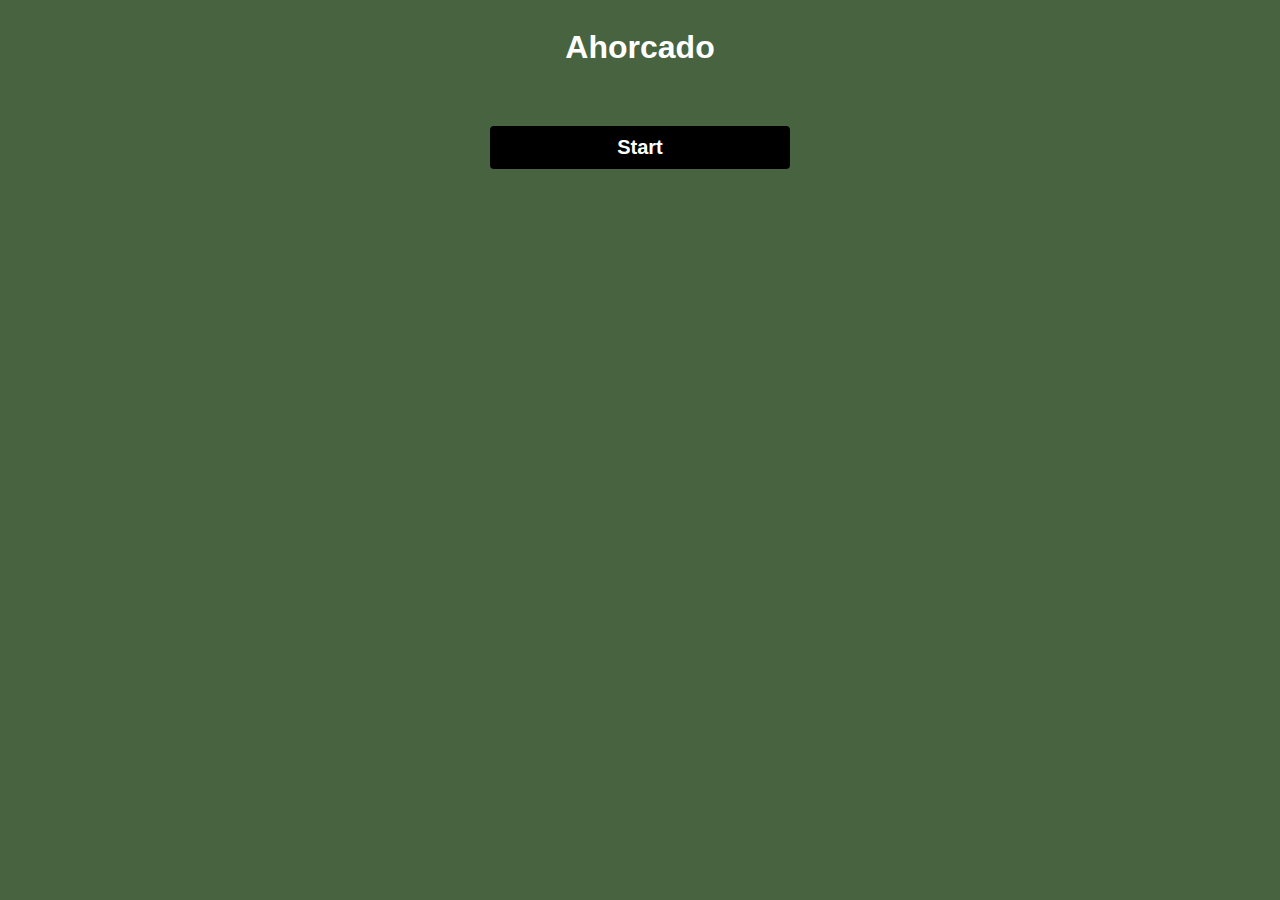
<file: Ahorcado/index.html>
<!DOCTYPE html>
<html lang="en">
<head>
    <meta charset="UTF-8">
    <meta http-equiv="X-UA-Compatible" content="IE=edge">
    <meta name="viewport" content="width=device-width, initial-scale=1.0">
    <title>Ahorcado</title>
    <link href="http://fonts.cdnfonts.com/css/sf-pixelate" rel="stylesheet">
    <link rel="stylesheet" href="styles.css" >
    <script type="text/javascript" src="palabras.js" defer></script>
    <script type="text/javascript" src="script.js" defer></script>
</head>
<body>
    <h1>Ahorcado</h1>
    <div>
        <canvas id="canvas"></canvas>
        <div id="letrasUsadas"></div>
    </div>
    <div id="letrasUsadas"></div>
    <div id="containerPalabra"></div>
    <button id="botonJugar">Start</button>
</body>
</html>
</file>
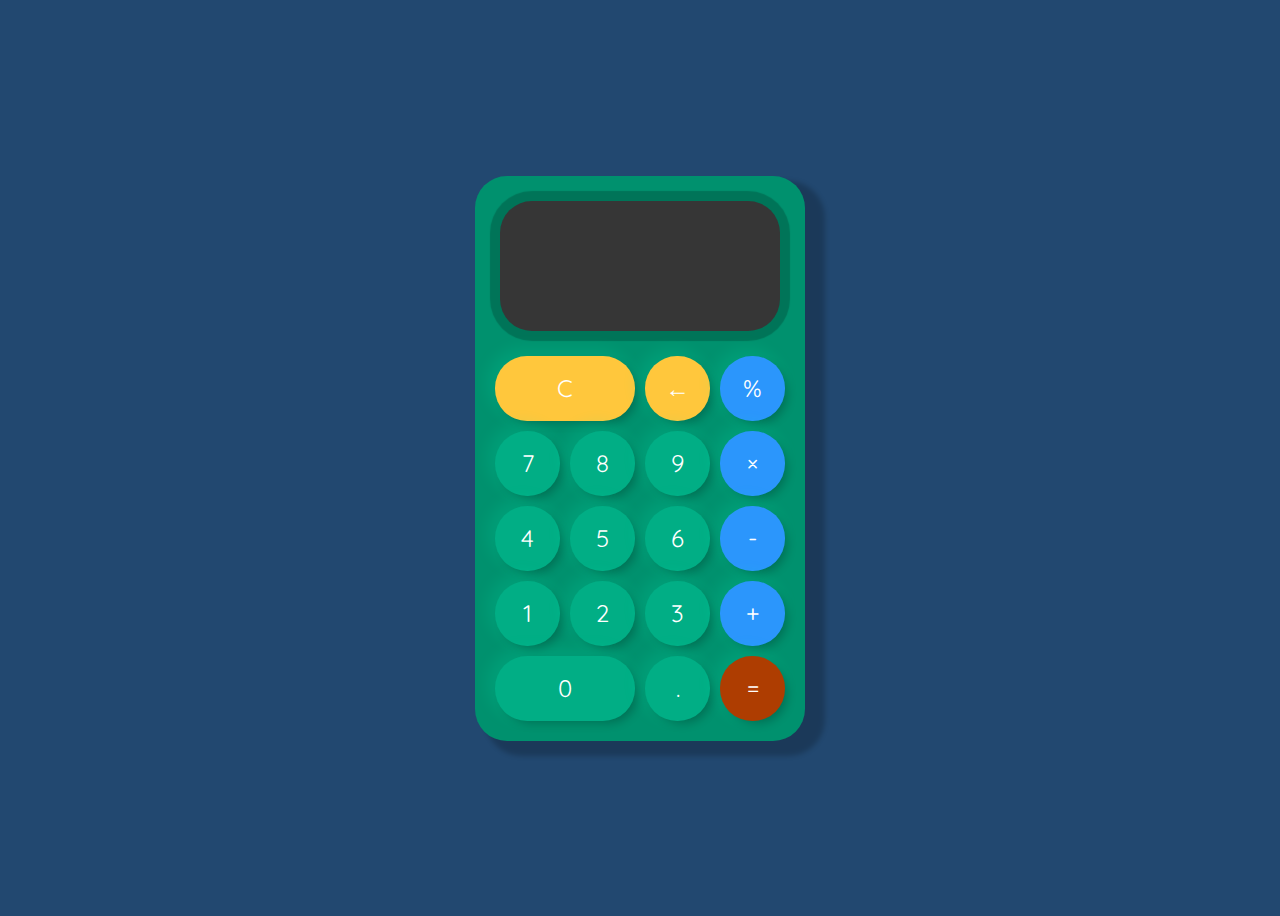
<file: Calculadora/index.html>
<!DOCTYPE html>
<html lang="en">
<head>
    <meta charset="UTF-8">
    <meta name="viewport" content="width=device-width, initial-scale=1.0">
    <title>Calculadora</title>
    <link href="https://fonts.googleapis.com/css2?family=Nova+Square&family=Quicksand:wght@600&family=Raleway:wght@100&family=Red+Hat+Display:wght@300&display=swap" rel="stylesheet">
    <link href="styles.css" rel="stylesheet" />
    <script src="Display.js" type="text/javascript"></script>
    <script src="Calculadora.js" type="text/javascript"></script>
    <script src="script.js" type="text/javascript" defer></script>
</head>
<body>
    <div class="container">
        <div class="calculadora">
            <div class="display">
                <div id="valor-anterior"></div>
                <div id="valor-actual"></div>
            </div>
            <button class="col-2 amarillo" onclick="display.borrarTodo()">C</button>
            <button onclick="display.borrar()" class="amarillo">&larr;</button>
            <button class="operador celeste" value="dividir">%</button>
            <button class="numero">7</button>
            <button class="numero">8</button>
            <button class="numero">9</button>
            <button class="operador celeste" value="multiplicar">×</button>
            <button class="numero">4</button>
            <button class="numero">5</button>
            <button class="numero">6</button>
            <button class="operador celeste" value="restar">-</button>
            <button class="numero">1</button>
            <button class="numero">2</button>
            <button class="numero">3</button>
            <button class="operador celeste" value="sumar">+</button>
            <button class="numero col-2">0</button>
            <button class="numero">.</button>
            <button class="operador rojo" value="igual">=</button>
        </div>
    </div>
</body>
</html>
</file>
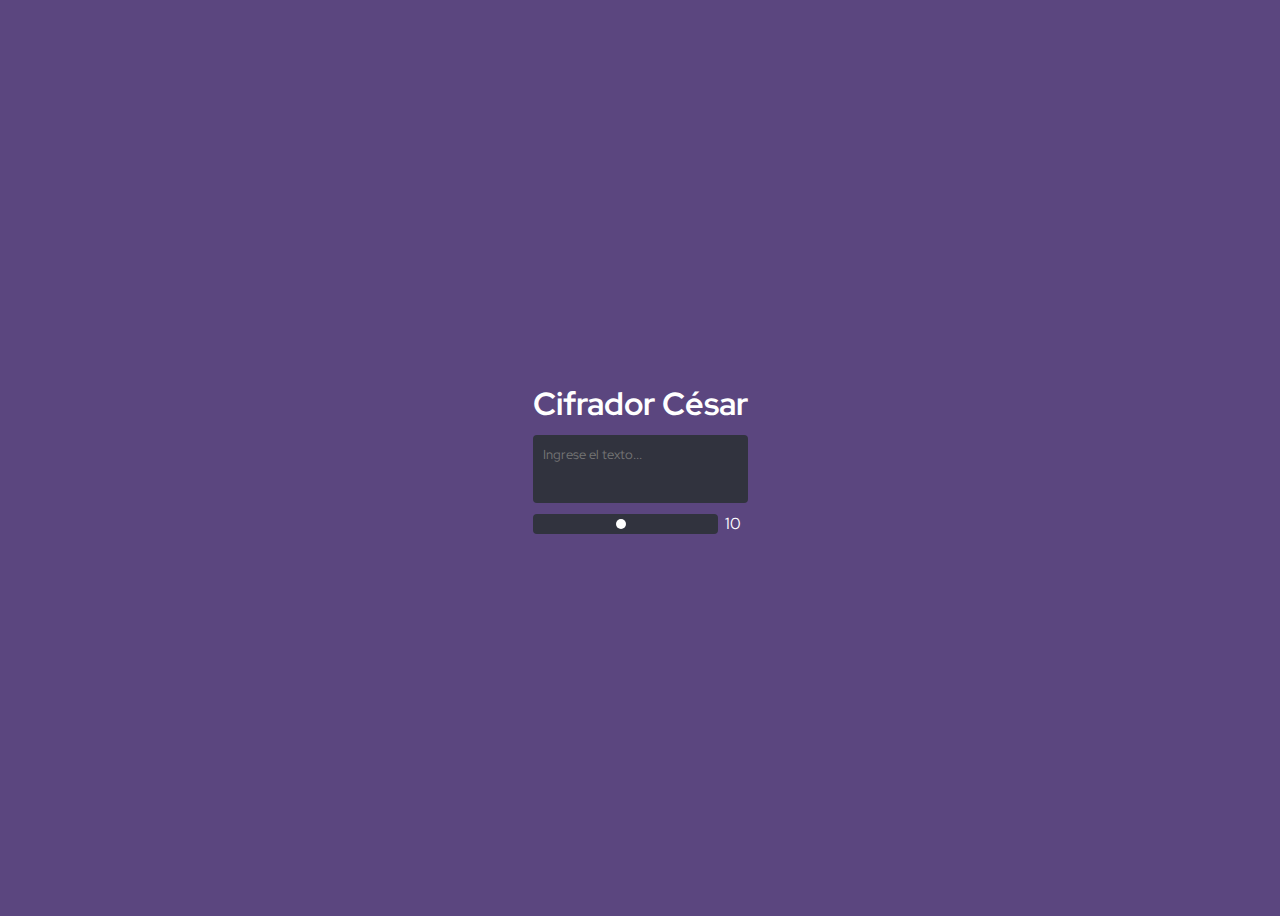
<file: Cifrado Cesar/index.html>
<!DOCTYPE html>
<html lang="en">

<head>
    <meta charset="UTF-8">
    <meta name="viewport" content="width=device-width, initial-scale=1.0">
    <title>Cifrador César</title>
    <link rel="stylesheet" href="styles.css">
    <script src="script.js" defer></script>
    <link rel="preconnect" href="https://fonts.googleapis.com">
    <link rel="preconnect" href="https://fonts.gstatic.com" crossorigin>
    <link
        href="https://fonts.googleapis.com/css2?family=Nova+Square&family=Raleway:wght@100&family=Red+Hat+Display:wght@300&display=swap"
        rel="stylesheet">
</head>

<body>
    <main>
        <h1>Cifrador César</h1>
        <form id="cifrador" autocomplete="off">
            <input type="text" name="text" id="input-original" spellcheck="false" placeholder="Ingrese el texto...">
        </form>
        <div id="resultado"></div>
        <div class="rango">
            <input type="range" value="10" min="1" max="20" id="rango"
                oninput="this.nextElementSibling.value = this.value">
            <output>10</output>
        </div>
    </main>
</body>

</html>
</file>
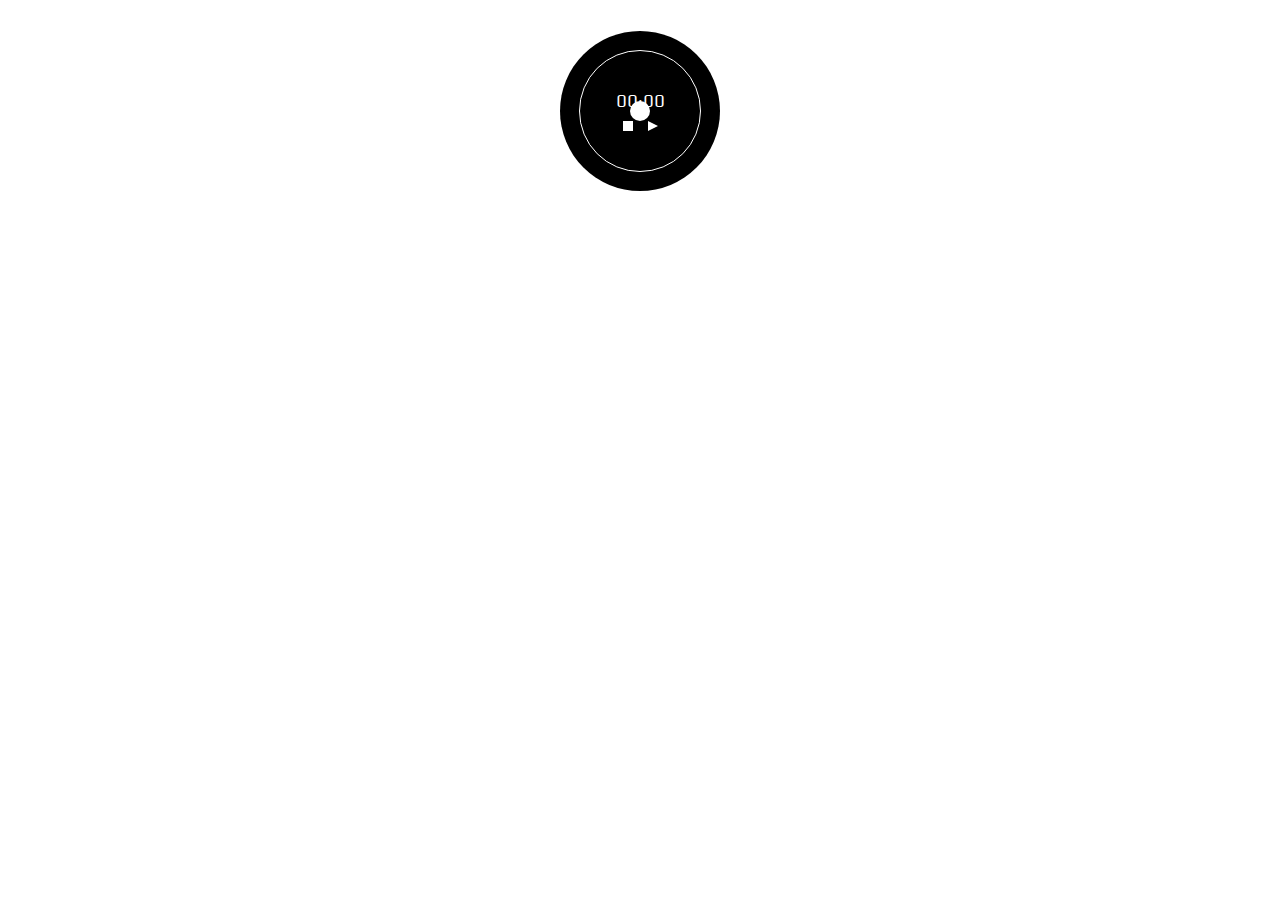
<file: Cronómetro/index.html>
<!DOCTYPE html>
<html lang="en">

<head>
    <meta charset="UTF-8">
    <meta name="viewport" content="width=device-width, initial-scale=1.0">
    <title>Cronómetro</title>
    <link rel="preconnect" href="https://fonts.googleapis.com">
    <link rel="preconnect" href="https://fonts.gstatic.com" crossorigin>
    <link href="https://fonts.googleapis.com/css2?family=Nova+Square&family=Raleway:wght@100&display=swap"
        rel="stylesheet">
    <link href="style.css" rel="stylesheet">
    <script src="script.js" defer></script>
</head>

<body>
    <main>
        <div class="circle">
            <div id="stopwatch" class="stopwatch">00:00</div>
            <div class="buttons">
                <div class="stop" onclick="stop()"></div>
                <div id="play-pause" class="paused" onclick="playPause()"></div>
            </div>
        </div>
        <div id="seconds-sphere" class="seconds-sphere"></div>
    </main>
</body>
</html>
</file>
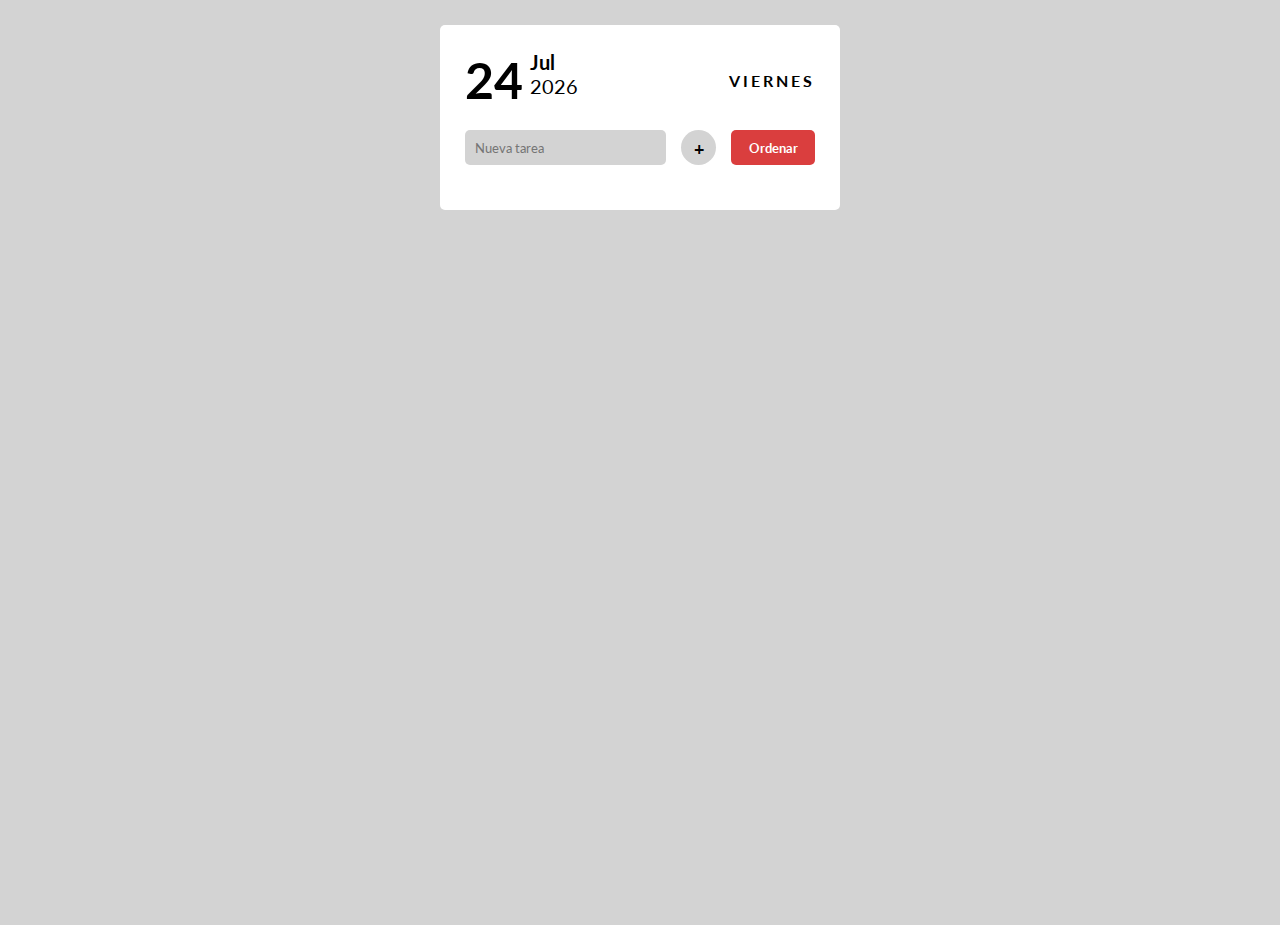
<file: Lista/index.html>
<!DOCTYPE html>
<html lang="en">

<head>
    <meta charset="UTF-8">
    <meta name="viewport" content="width=device-width, initial-scale=1.0">
    <title>Lista de tareas</title>
    <link rel="stylesheet" href="styles.css">
    <script src="script.js" defer></script>
    <link href="https://fonts.googleapis.com/css2?family=Lato:wght@100;400;900&display=swap" rel="stylesheet">
</head>

<body>
    <div class="list roundBorder">
        <div class="date">
            <div class="dateLeft">
                <div id="dateNumber"></div>
                <div>
                    <div id="dateMonth"></div>
                    <div id="dateYear"></div>
                </div>
            </div>
            <div id="dateText"></div>
        </div>
        <form onsubmit="addNewTask(event)">
            <input type="text" name="taskText" class="roundBorder" autocomplete="off" placeholder="Nueva tarea">
            <button type="submit" class="addTaskButton">+</button>
            <button type="button" class="orderButton roundBorder" onclick="renderOrderedTasks()">Ordenar</button>
        </form>
        <div id="tasksContainer"></div>
    </div>
</body>

</html>
</file>
<file: Ahorcado/styles.css>
.hidden {
    color: transparent;
}

body {
    background-color: #476340;
    color: #fff;
    font-family: 'SF Pixelate', sans-serif;
    display: flex;
    flex-direction: column;
    justify-content: center;
    align-items: center;
}

#palabraContainer {
    margin-top: 20px;
}

.letra {
    margin: 0 7px;
    position: relative;
    text-align: center;
}

.letra::after{
    content: ' ';
    display: block;
    position: absolute;
    left: 0;
    width: 100%;
    height: 1px;
    background-color: #fff;
    min-width: 12px;
}

#botonJugar {
    margin-top: 20px;
    appearance: none;
    font-family: 'SF Pixelate', sans-serif;
    border: none;
    width: 300px;
    padding: 10px;
    background: #000000;
    color: #fff;
    font-weight: 600;
    font-size: 20px;
    border-radius: 4px;
    cursor: pointer;
}
</file>
<file: Calculadora/styles.css>
* {
    font-family: 'Quicksand', sans-serif;
    color: white;
}

body {
    margin: none;
    background-color: #224870;
}

.container {
    display: flex;
    justify-content: center;
    align-items: center;
    height: 100vh;
}

.calculadora {
    display: grid;
    grid-template-columns: repeat(4, 75px);
    grid-template-rows: 160px repeat(5, 75px);
    background-color: #00916e;
    padding: 15px;
    border-radius: 32px;
    box-shadow: 15px 10px 5px 5px #00000033;
}

button {
    cursor: pointer;
    margin: 5px;
    padding: 0;
    border-radius: 32px;
    font-size: 1.5em;
    border: none;
    box-shadow: 5px 5px 10px -3px #00000040, -5px -5px 15px 3px #00ffc11f;
}

.numero {
    background-color: #01ae85;
}


.celeste {
    background-color: #2b96fc;
}

.rojo {
    background-color: #ae3d01;
}

.amarillo {
    background-color: #ffc73c;
}

.numero:active {
    background-color: #068163;
}

.celeste:active {
    background-color: #0073de;
}

.igual:active {
    background-color: #842e00;
}

.amarillo:active {
    background-color: #ce9e25;
}

button:focus {
    outline: none;
}

.display {
    grid-column: 1 / -1;
    padding: 16px;
    display: flex;
    margin: 10px 10px 20px;
    flex-direction: column;
    align-items: flex-end;
    background-color: #363636;
    border-radius: 32px;
    text-align: right;
    justify-content: space-between;
    word-break: break-all;
    box-shadow: 0px 0px 1px 10px #00000033;
}

.col-2 {
    grid-column: span 2;
}

#valor-actual {
    font-size: 1.5em;
}

#valor-anterior {
    font-size: 2em;
}
</file>
<file: Cifrado Cesar/styles.css>
* {
  font-family: "Red Hat Display", sans-serif;
}

:root {
    --color-terminal: #31333e;
    --borde-redondo: 4px;
}

body {
    background-color: #5b467f;;
    height: 100vh;
    display: flex;
    justify-content: center;
    align-items: center;
    color: white;
}

input, button {
    border: none;
    outline: none;
}

main {
    padding: 20px;
    box-shadow: 8px 8px 35px 8px rgb(0, 0, 0/75%);
    border-radius: var(--borde-redondo);
}

h1 {
    margin: 0;
}

#input-original, #resultado {
    background-color: var(--color-terminal);
    width: -webkit-fill-available;
}

#input-original {
    padding: 10px;
    margin: 10px 0 0;
    color: white;
    border-top-left-radius: var(--borde-redondo);
    border-top-right-radius: var(--borde-redondo);
}

#resultado {
    height: 20px;
    color: #5af78d;
    padding: 0 10px 10px;
    border-bottom-left-radius: var(--borde-redondo);
    border-bottom-right-radius: var(--borde-redondo);
}

.rango {
    margin-top: 10px;
    display: grid;
    grid-template-columns: 1fr 30px;
    align-items: center;
    text-align: center;
}

input[type="range"] {
    -webkit-appearance: none;
    border-radius: var(--borde-redondo);
    background-color: var(--color-terminal);
    margin: 0;
    padding: 0 5px;
    height: 20px;
}

input[type="range"]::-webkit-slider-thumb {
    -webkit-appearance: none;
    cursor: pointer;
    background-color: white;
    border-radius: 50%;
    width: 10px;
    height: 10px;
}
</file>
<file: Cronómetro/style.css>
main {
  font-family: "Nova Square", sans-serif;
  position: relative;
}

.circle {
  border-radius: 50%;
  width: 120px;
  height: 120px;
  border: 1px solid white;
  color: white;
  margin: 50px auto;
  display: flex;
  justify-content: center;
  align-items: center;
  flex-direction: column;
}

.circle::before {
  content: "";
  border-radius: 50%;
  z-index: -1;
  position: absolute;
  width: 160px;
  height: 160px;
  left: calc(50% - 80px);
  top: calc(50% - 80px);
  background-color: black;
}

.seconds-sphere {
  width: 20px;
  height: 20px;
  border-radius: 50%;
  background-color: white;
  position: absolute;
  left: calc(50% - 10px);
  top: calc(50% - 10px);
  animation: rotacion 60s linear infinite;
  animation-play-state: paused;
}

@keyframes rotacion {
  from {
    transform: rotate(-90deg) translateX(60px);
  }
  to {
    transform: rotate(270deg) translateX(60px);
  }
}

.buttons {
  margin-top: 10px;
  display: inline-flex;
}

.paused {
  height: 10px;
  border-width: 5px 0 5px 10px;
  cursor: pointer;
  box-sizing: border-box;
  margin-left: 15px;
  border-color: transparent transparent transparent white;
  transition: 100ms all ease;
  will-change: border-width;
  border-style: solid;
}

.running {
  border-style: double;
  border-width: 0 0 0 10px;
}

.stop {
  background-color: white;
  height: 10px;
  width: 10px;
  cursor: pointer;
}
</file>
<file: Lista/styles.css>
* {
    font-family: 'Lato', sans-serif;
}

:root {
    --primary: #A5C882;
    --secondary: rgb(218, 62, 62);
    --light: white;
    --dark: black;
    --disabled: #D3D3D3;
}

body {
    margin: 0;
    height: 100vh;
    background-color: var(--disabled);
}

:first-letter {
    text-transform: capitalize;
}

.roundBorder {
    border-radius: 5px;
}

.list {
    margin: 25px auto;
    padding: 25px;
    background-color: var(--light);
    width: 100%;
    max-width: 350px;
}

.date {
    display: flex;
    align-items: center;
    justify-content: space-between;
}

.dateLeft{
    display: flex;
    align-self: center;
}

#dateNumber {
    font-size: 50px;
}

#dateText {
    letter-spacing: 3px;
    text-transform: uppercase;
}

#dateMonth, #dateNumber, #dateText {
    font-weight: bold;
}

#dateYear, #dateMonth {
    font-size: 20px;
    margin-left: 7px;
}

form {
    margin: 20px 0;
    display: grid;
    grid-auto-flow: column;
    grid-template-columns: auto 35px auto;
    grid-column-gap: 15px;
}

input {
    border: none;
    padding-left: 10px;
    background-color: var(--disabled);
}

input:focus {
    outline: none;
}

.addTaskButton, .orderButton {
    border: none;
    font-weight: bold;
    cursor: pointer;
}

.addTaskButton {
    height: 35px;
    border-radius: 50%;
    background-color: var(--disabled);
    font-size: 18px;
}

.orderButton {
    background-color: var(--secondary);
    color: var(--light);
}

.task {
    background-color: var(--primary);
    padding: 15px;
    margin-top: 15px;
    color: var(--light);
    cursor: pointer;
}

.done {
    text-decoration: line-through;
    color: var(--dark);
    background-color: var(--disabled);
}
</file>
